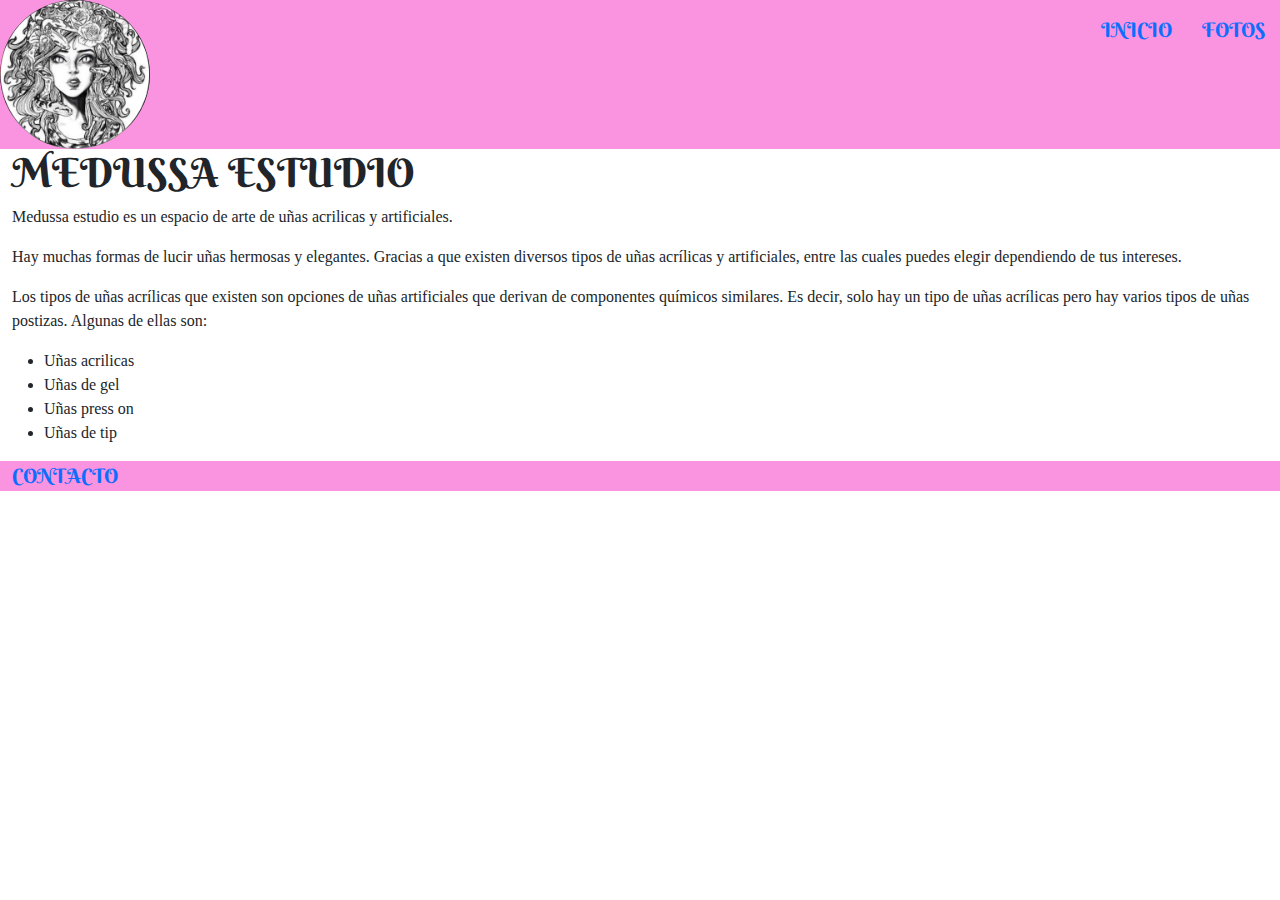
<file: index.html>
<!DOCTYPE html>
<html lang="en">
  <head>
    <meta charset="UTF-8" />
    <meta name="viewport" content="width=device-width, initial-scale=1.0" />
    <link rel="stylesheet" href="./style.css" />
    <link
      href="https://cdn.jsdelivr.net/npm/bootstrap@5.3.0-alpha1/dist/css/bootstrap.min.css"
      rel="stylesheet"
      integrity="sha384- GLhlTQ8iRABdZLl6O3oVMWSktQOp6b7In1Zl3/Jr59b6EGGoI1aFkw7cmDA6j6gD"
      crossorigin="anonymous"
    />
    <title>medussa estudio</title>
  </head>
  <body>
    <header class="home">
      <div>
        <img src="./imagenes/medusa/medusa.jpg" alt="medusa" />
      </div>
      <nav>
        <ul>
          <a class="enlace" href="./index.html"><li>INICIO</li></a>
          <a class="enlace" href="./fotos.html"><li>FOTOS</li></a>
        </ul>
      </nav>
    </header>
    <div class="container-fluid">
      <h1>MEDUSSA ESTUDIO</h1>
    </div>
    <div class="container-fluid">
      <p>
        Medussa estudio es un espacio de arte de uñas acrilicas y artificiales.
      </p>
      <p>
        Hay muchas formas de lucir uñas hermosas y elegantes. Gracias a que
        existen diversos tipos de uñas acrílicas y artificiales, entre las
        cuales puedes elegir dependiendo de tus intereses.
      </p>
      <p>
        Los tipos de uñas acrílicas que existen son opciones de uñas
        artificiales que derivan de componentes químicos similares. Es decir,
        solo hay un tipo de uñas acrílicas pero hay varios tipos de uñas
        postizas. Algunas de ellas son:
      </p>
      <ul class="lista">
        <li>Uñas acrilicas</li>
        <li>Uñas de gel</li>
        <li>Uñas press on</li>
        <li>Uñas de tip</li>
    </ul>
    </div>
    <footer>
      <div class="container-fluid">
        <a
          class="enlace"
          href="./https://www.instagram.com/medussapiercing/?igshid=MzRlODBiNWFlZA%3D&fbclid=IwAR1HuDxlOf6hGidiWMrDYD5KYvRS-bs91Wa8SNOlruoERSAjRcD_qoK-2ys"
          >CONTACTO</a
        >
      </div>
    </footer>
    <script
      src="https://cdn.jsdelivr.net/npm/bootstrap@5.3.0-alpha1/dist/js/bootstrap.bundle.min.js"
      integrity="sha384- w76AqPfDkMBDXo30jS1Sgez6pr3x5MlQ1ZAGC+nuZB+EYdgRZgiwxhTBTkF7CXvN"
      crossorigin="anonymous"
    ></script>
  </body>
</html>
</file>
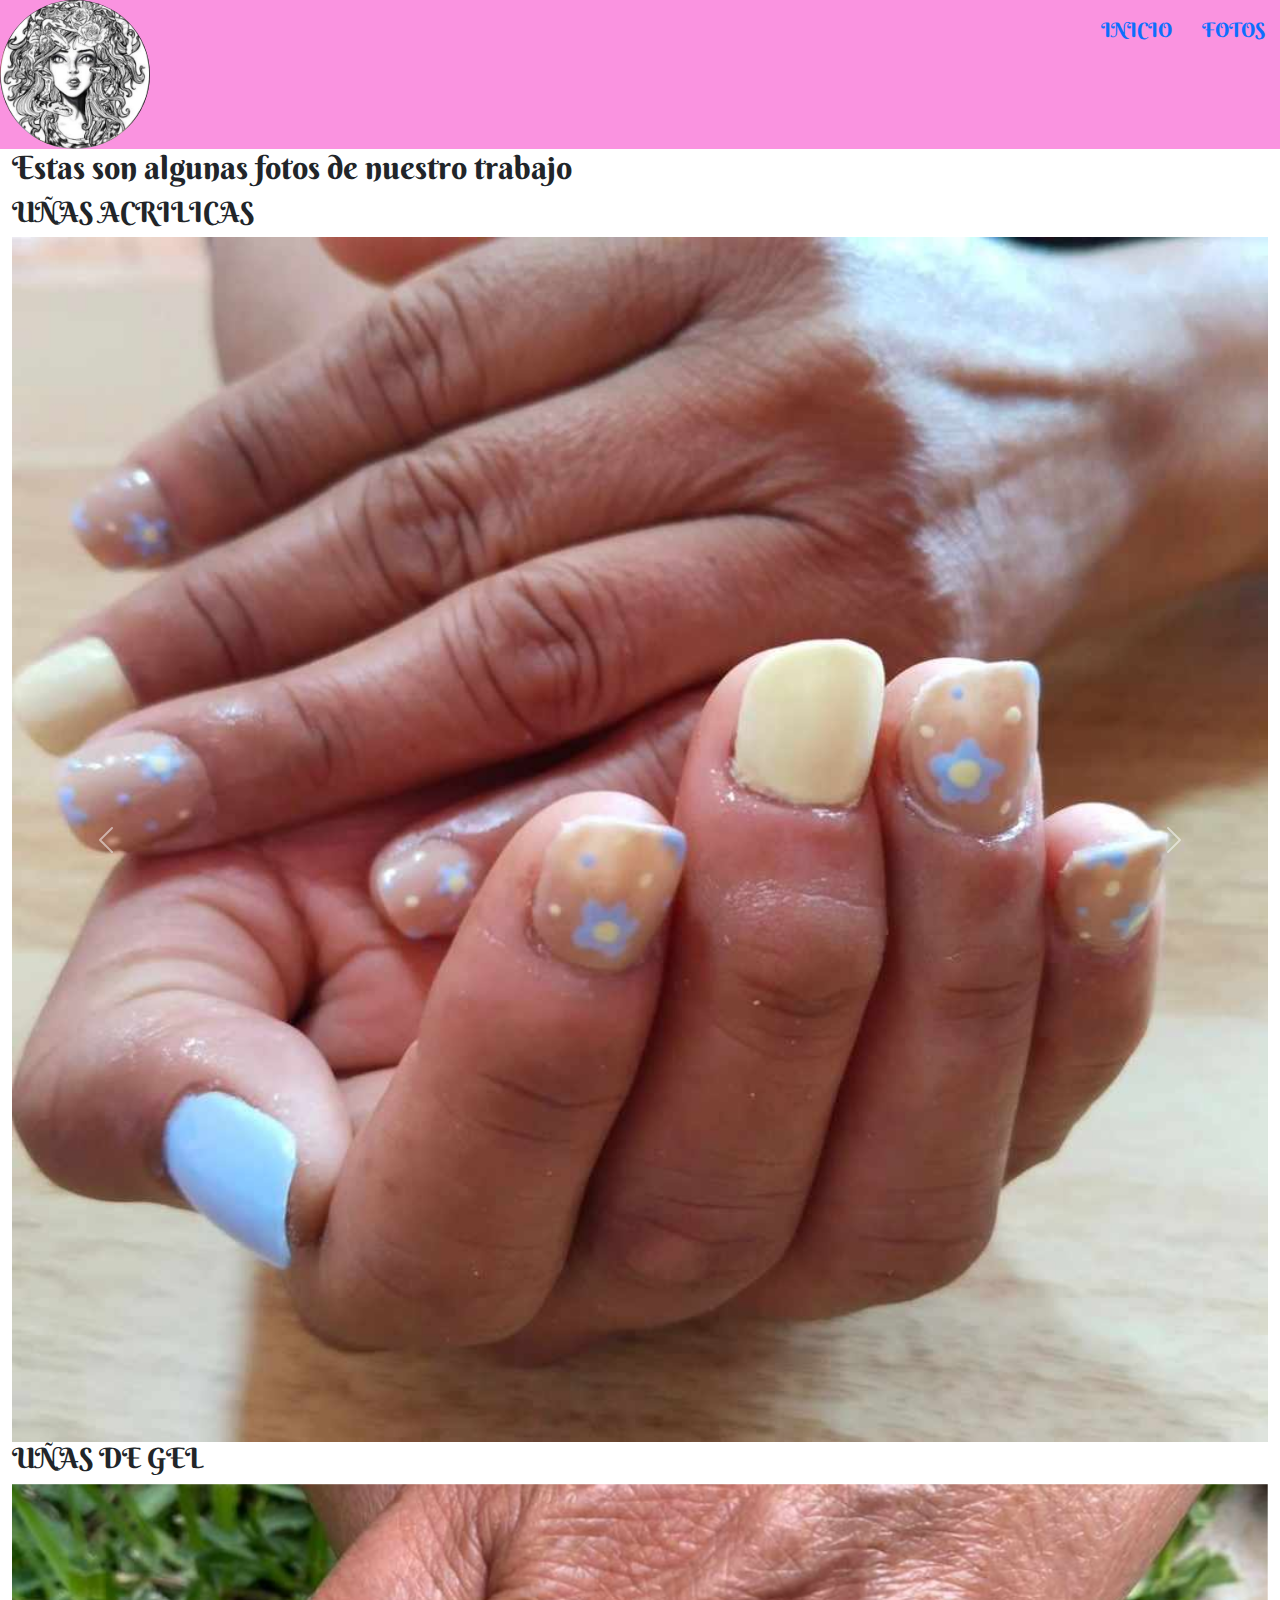
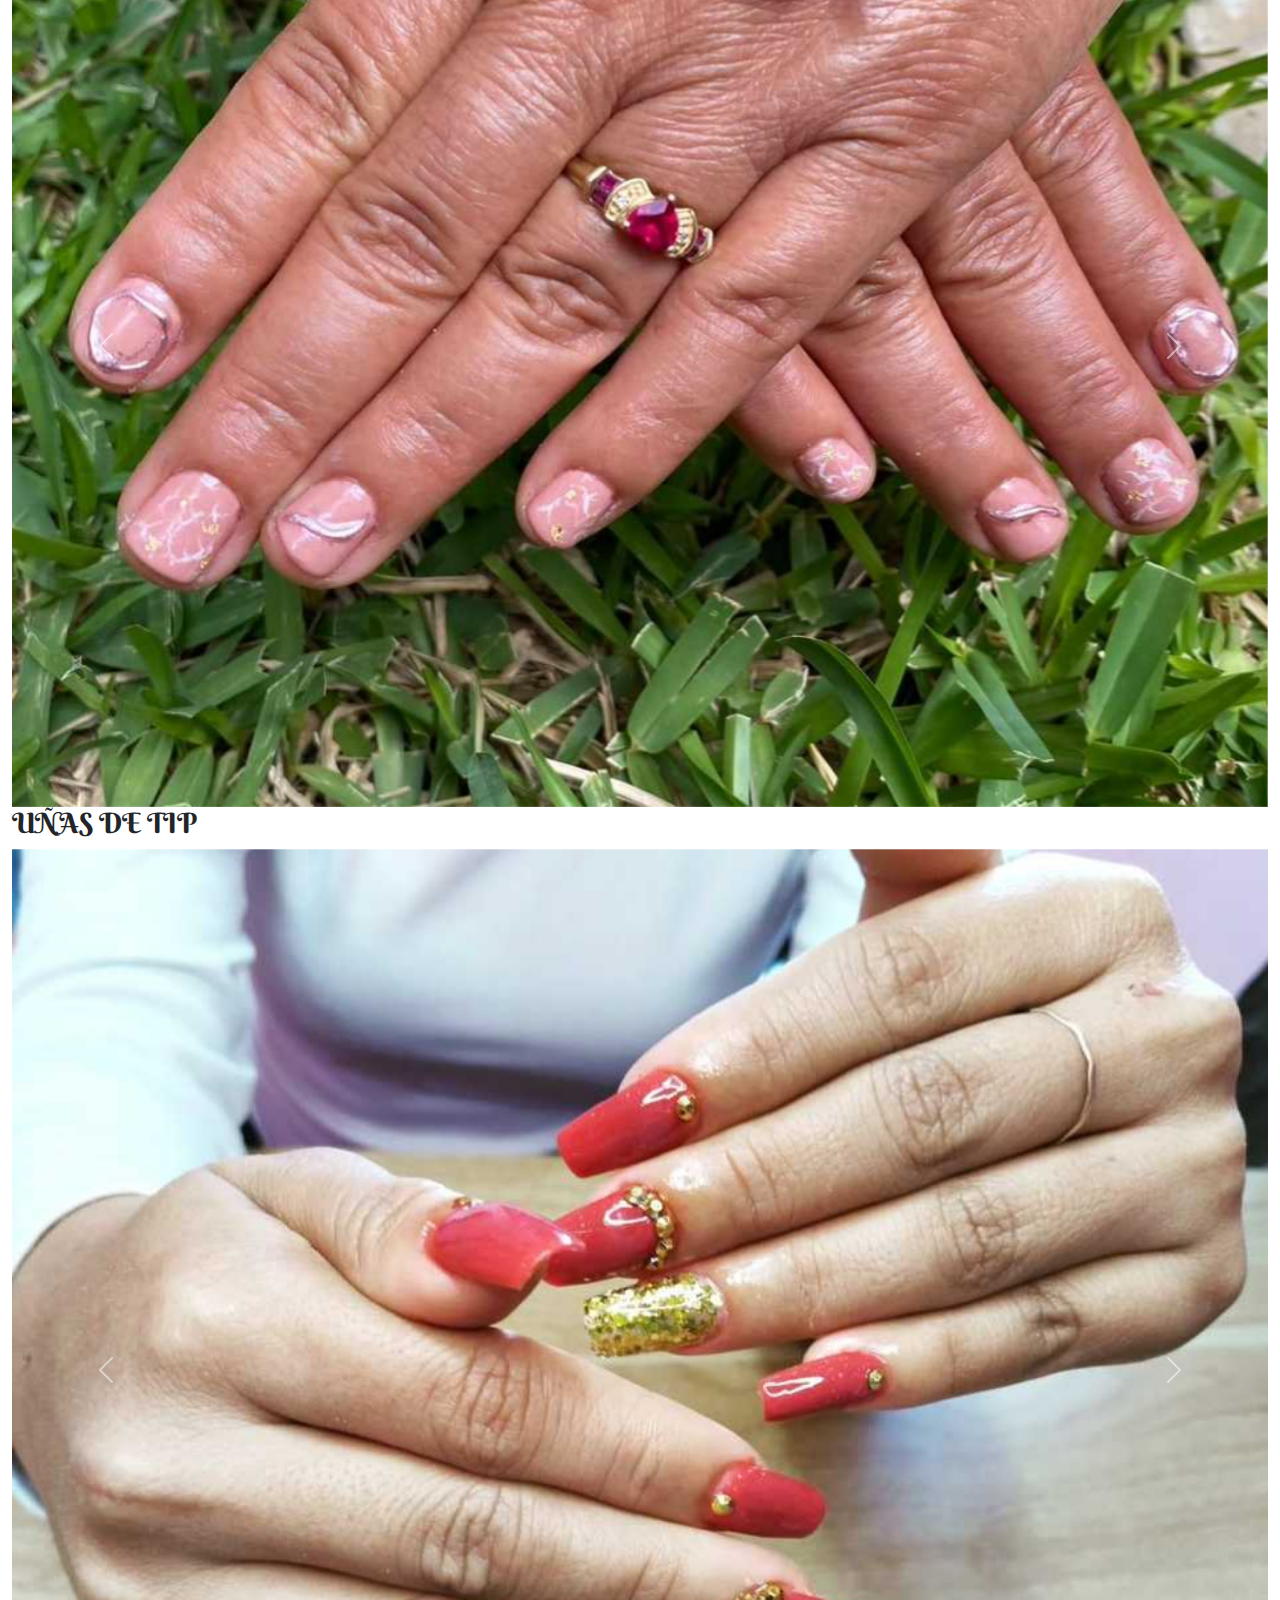
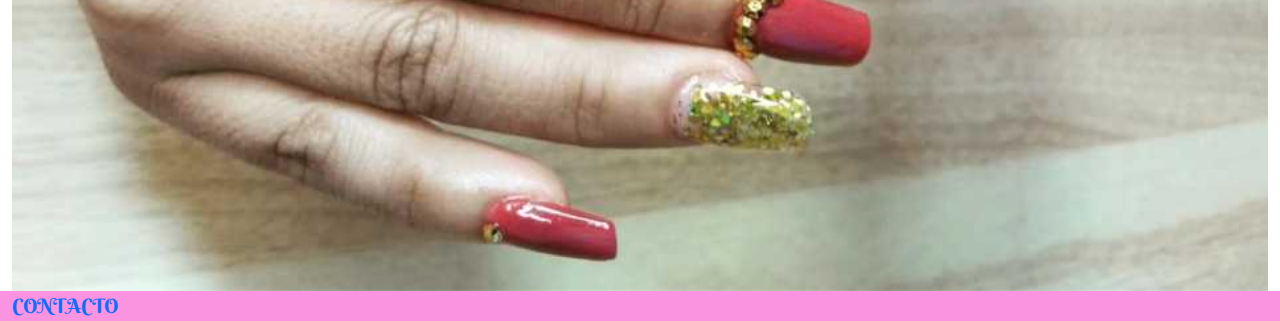
<file: fotos.html>
<!DOCTYPE html>
<html lang="en">
  <head>
    <meta charset="UTF-8" />
    <meta name="viewport" content="width=device-width, initial-scale=1.0" />
    <link rel="stylesheet" href="./style.css" />
    <link
      href="https://cdn.jsdelivr.net/npm/bootstrap@5.3.0-alpha1/dist/css/bootstrap.min.css"
      rel="stylesheet"
      integrity="sha384- GLhlTQ8iRABdZLl6O3oVMWSktQOp6b7In1Zl3/Jr59b6EGGoI1aFkw7cmDA6j6gD"
      crossorigin="anonymous"
    />
    <title>medussa estudio</title>
  </head>
  <body>
    <header class="home">
      <div>
        <img src="./imagenes/medusa/medusa.jpg" alt="medusa" />
      </div>
      <nav>
        <ul>
          <a class="enlace" href="./index.html"><li>INICIO</li></a>
          <a class="enlace" href="./fotos.html"><li>FOTOS</li></a>
        </ul>
      </nav>
    </header>
    <div class="container-fluid">
      <h2>Estas son algunas fotos de nuestro trabajo</h2>
    </div>
    <div class="container-fluid">
      <h3>UÑAS ACRILICAS</h3>
      <div
        id="carouselExampleControls"
        class="carousel slide"
        data-bs-ride="carousel"
      >
        <div class="carousel-inner">
          <div class="carousel-item active">
            <img
              src="./imagenes/uñas/acrilico/acrilico1.jpg"
              class="d-block w-100"
              alt="acrilico1"
            />
          </div>
          <div class="carousel-item">
            <img
              src="./imagenes/uñas/acrilico/acrilico2.jpg"
              class="d-block w-100"
              alt="acrilico2"
            />
          </div>
        </div>
        <button
          class="carousel-control-prev"
          type="button"
          data-bs-target="#carouselExampleControls"
          data-bs-slide="prev"
        >
          <span class="carousel-control-prev-icon" aria-hidden="true"></span>
          <span class="visually-hidden">Previous</span>
        </button>
        <button
          class="carousel-control-next"
          type="button"
          data-bs-target="#carouselExampleControls"
          data-bs-slide="next"
        >
          <span class="carousel-control-next-icon" aria-hidden="true"></span>
          <span class="visually-hidden">Next</span>
        </button>
      </div>
    </div>
    <div class="container-fluid">
      <h3>UÑAS DE GEL</h3>
      <div
        id="carouselExampleControls"
        class="carousel slide"
        data-bs-ride="carousel"
      >
        <div class="carousel-inner">
          <div class="carousel-item active">
            <img
              src="./imagenes/uñas/gel/gel1.jpg"
              class="d-block w-100"
              alt="gel1"
            />
          </div>
          <div class="carousel-item">
            <img
              src="./imagenes/uñas/gel/gel2.jpg"
              class="d-block w-100"
              alt="gel2"
            />
          </div>
        </div>
        <button
          class="carousel-control-prev"
          type="button"
          data-bs-target="#carouselExampleControls"
          data-bs-slide="prev"
        >
          <span class="carousel-control-prev-icon" aria-hidden="true"></span>
          <span class="visually-hidden">Previous</span>
        </button>
        <button
          class="carousel-control-next"
          type="button"
          data-bs-target="#carouselExampleControls"
          data-bs-slide="next"
        >
          <span class="carousel-control-next-icon" aria-hidden="true"></span>
          <span class="visually-hidden">Next</span>
        </button>
      </div>
    </div>
    <div class="container-fluid">
      <h3>UÑAS DE TIP</h3>
      <div
        id="carouselExampleControls"
        class="carousel slide"
        data-bs-ride="carousel"
      >
        <div class="carousel-inner">
          <div class="carousel-item active">
            <img
              src="./imagenes/uñas/tip/tip1.jpg"
              class="d-block w-100"
              alt="tip1"
            />
          </div>
          <div class="carousel-item">
            <img
              src="./imagenes/uñas/tip/tip2.jpg"
              class="d-block w-100"
              alt="tip2"
            />
          </div>
        </div>
        <button
          class="carousel-control-prev"
          type="button"
          data-bs-target="#carouselExampleControls"
          data-bs-slide="prev"
        >
          <span class="carousel-control-prev-icon" aria-hidden="true"></span>
          <span class="visually-hidden">Previous</span>
        </button>
        <button
          class="carousel-control-next"
          type="button"
          data-bs-target="#carouselExampleControls"
          data-bs-slide="next"
        >
          <span class="carousel-control-next-icon" aria-hidden="true"></span>
          <span class="visually-hidden">Next</span>
        </button>
      </div>
    </div>
    <footer>
      <div class="container-fluid">
        <a
          class="enlace"
          href="./https://www.instagram.com/medussapiercing/?igshid=MzRlODBiNWFlZA%3D&fbclid=IwAR1HuDxlOf6hGidiWMrDYD5KYvRS-bs91Wa8SNOlruoERSAjRcD_qoK-2ys"
          >CONTACTO</a
        >
      </div>
    </footer>
    <script
      src="https://cdn.jsdelivr.net/npm/bootstrap@5.3.0-alpha1/dist/js/bootstrap.bundle.min.js"
      integrity="sha384- w76AqPfDkMBDXo30jS1Sgez6pr3x5MlQ1ZAGC+nuZB+EYdgRZgiwxhTBTkF7CXvN"
      crossorigin="anonymous"
    ></script>
  </body>
</html>
</file>
<file: style.css>
@import url("https://fonts.googleapis.com/css2?family=Berkshire+Swash&display=swap");
* {
  padding: 0px;
  margin: 0px;
}
.home {
  display: flex;
  flex-wrap: wrap;
}
.enlace {
  text-decoration: none;
  font-family: "Berkshire Swash", cursive;
  font-size: 20px;
}
header {
  display: flex;
  flex-direction: row;
  justify-content: space-between;
  background-color: rgb(250, 147, 224);
  font-family: "Berkshire Swash", cursive;
}
header img {
  width: 150px;
  border-radius: 50%;
}
header ul {
  display: flex;
  flex-direction: row;
  list-style: none;
}
header ul li {
  margin: 15px;
  font-size: 20px;
}
h1 {
  font-family: "Berkshire Swash", cursive;
}
h2 {
  font-family: "Berkshire Swash", cursive;
}
h3 {
  font-family: "Berkshire Swash", cursive;
}
p {
  font-family: "Alice", serif;
}
.lista {
  font-family: "Alice", serif;
}
footer {
  display: flex;
  flex-direction: row;
  background-color: rgb(250, 147, 224);
  font-family: "Berkshire Swash", cursive;
}
</file>
